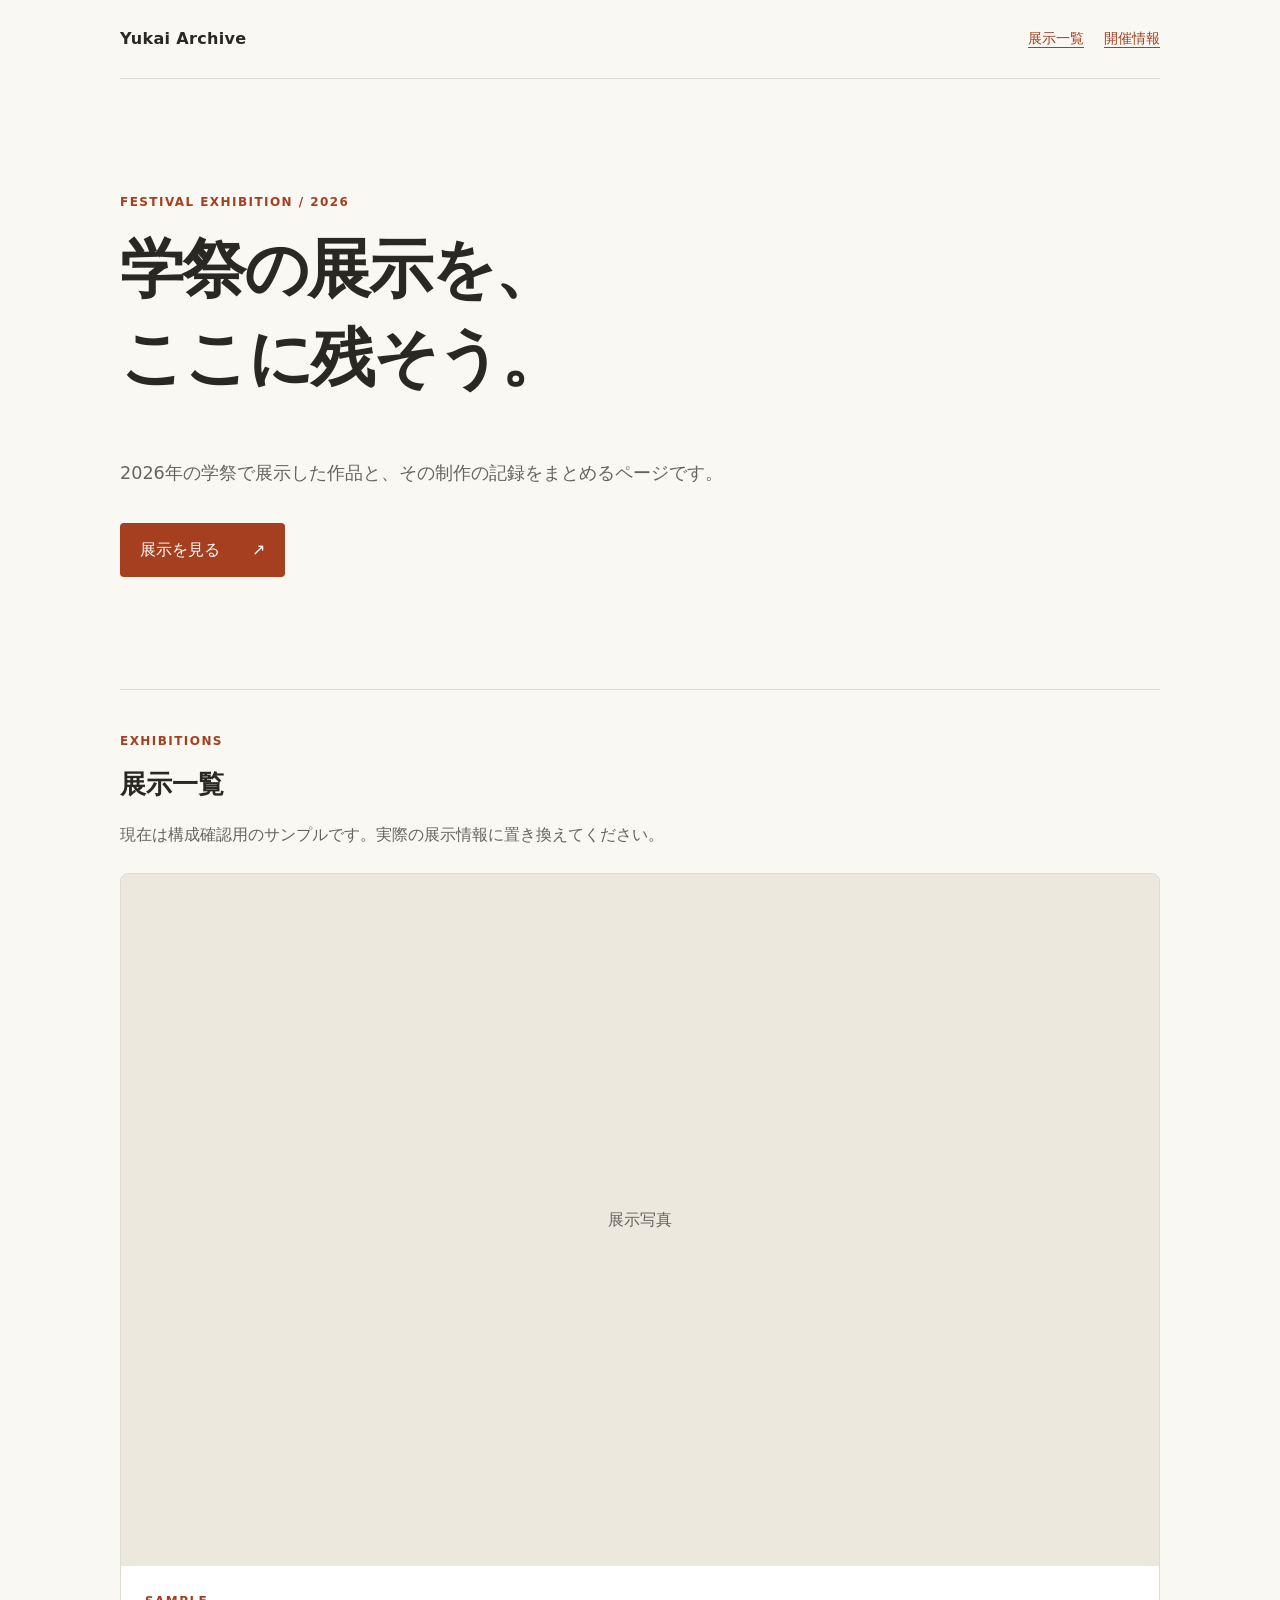
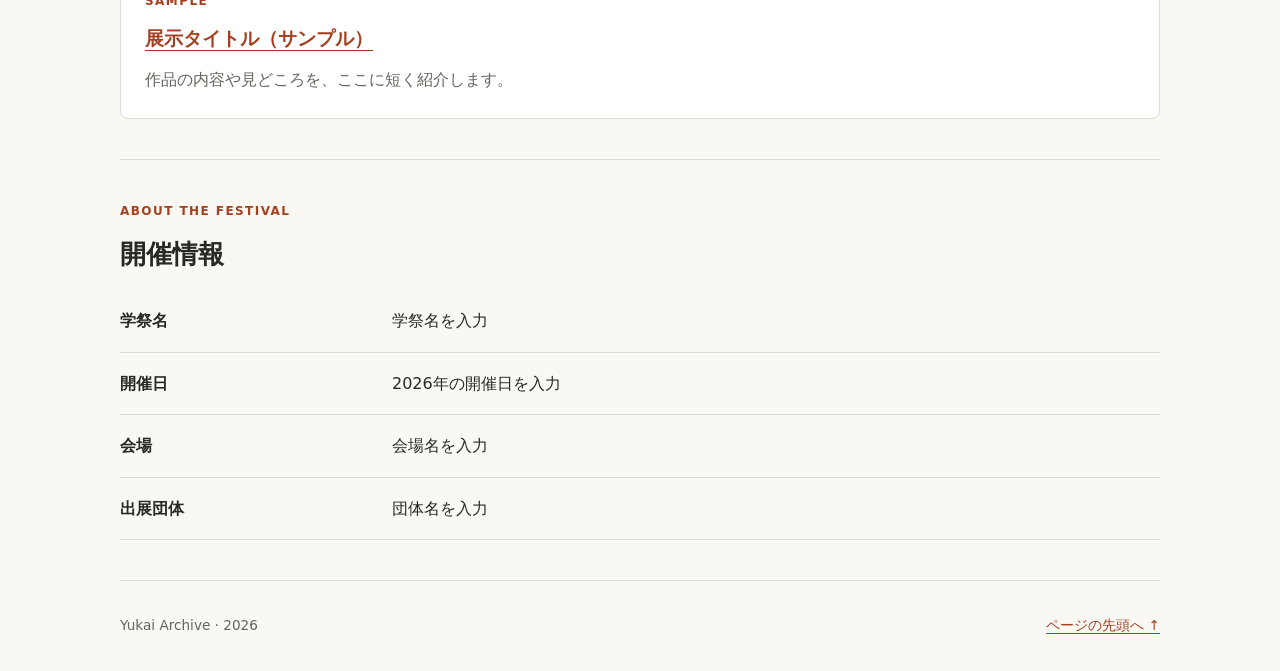
<file: docs/index.html>
<!doctype html>
<html lang="ja">
  <head>
    <meta charset="utf-8">
    <meta name="viewport" content="width=device-width, initial-scale=1">
    <title>学祭展示アーカイブ 2026 | Yukai Archive</title>
    <meta name="description" content="2026年の学祭で展示した作品を紹介するYukai Archiveです。">
    <link rel="stylesheet" href="./assets/css/style.css">
    <script src="./assets/js/script.js" defer></script>
  </head>
  <body>
    <a class="skip-link" href="#main">本文へ移動</a>
    <header class="site-header container">
      <a class="site-name" href="./">Yukai Archive</a>
      <nav aria-label="メインナビゲーション">
        <a href="#exhibits">展示一覧</a>
        <a href="#about">開催情報</a>
      </nav>
    </header>

    <main id="main" class="container">
      <section class="hero" aria-labelledby="page-title">
        <p class="eyebrow">Festival exhibition / 2026</p>
        <h1 id="page-title">学祭の展示を、<br>ここに残そう。</h1>
        <!-- TODO: 団体名や展示全体の紹介文に置き換える -->
        <p class="lead">2026年の学祭で展示した作品と、その制作の記録をまとめるページです。</p>
        <a class="button" href="#exhibits">展示を見る <span aria-hidden="true">↗</span></a>
      </section>

      <section id="exhibits" class="section" aria-labelledby="exhibits-title">
        <div class="section-heading">
          <p class="eyebrow">Exhibitions</p>
          <h2 id="exhibits-title">展示一覧</h2>
        </div>
        <p class="muted">現在は構成確認用のサンプルです。実際の展示情報に置き換えてください。</p>
        <ul class="exhibit-grid">
          <!-- TODO: このliを複製し、展示名・説明・リンクを編集する -->
          <li class="exhibit-card">
            <div class="image-placeholder" aria-hidden="true">展示写真</div>
            <div class="card-body">
              <p class="eyebrow">Sample</p>
              <h3><a href="./exhibits/sample/">展示タイトル（サンプル）</a></h3>
              <p>作品の内容や見どころを、ここに短く紹介します。</p>
            </div>
          </li>
        </ul>
      </section>

      <section id="about" class="section" aria-labelledby="about-title">
        <div class="section-heading">
          <p class="eyebrow">About the festival</p>
          <h2 id="about-title">開催情報</h2>
        </div>
        <!-- TODO: 実際の学祭・団体の情報を入力する -->
        <dl class="info-list">
          <div><dt>学祭名</dt><dd>学祭名を入力</dd></div>
          <div><dt>開催日</dt><dd>2026年の開催日を入力</dd></div>
          <div><dt>会場</dt><dd>会場名を入力</dd></div>
          <div><dt>出展団体</dt><dd>団体名を入力</dd></div>
        </dl>
      </section>
    </main>

    <footer class="site-footer container">
      <p>Yukai Archive · 2026</p>
      <a href="#main">ページの先頭へ ↑</a>
    </footer>
  </body>
</html>
</file>
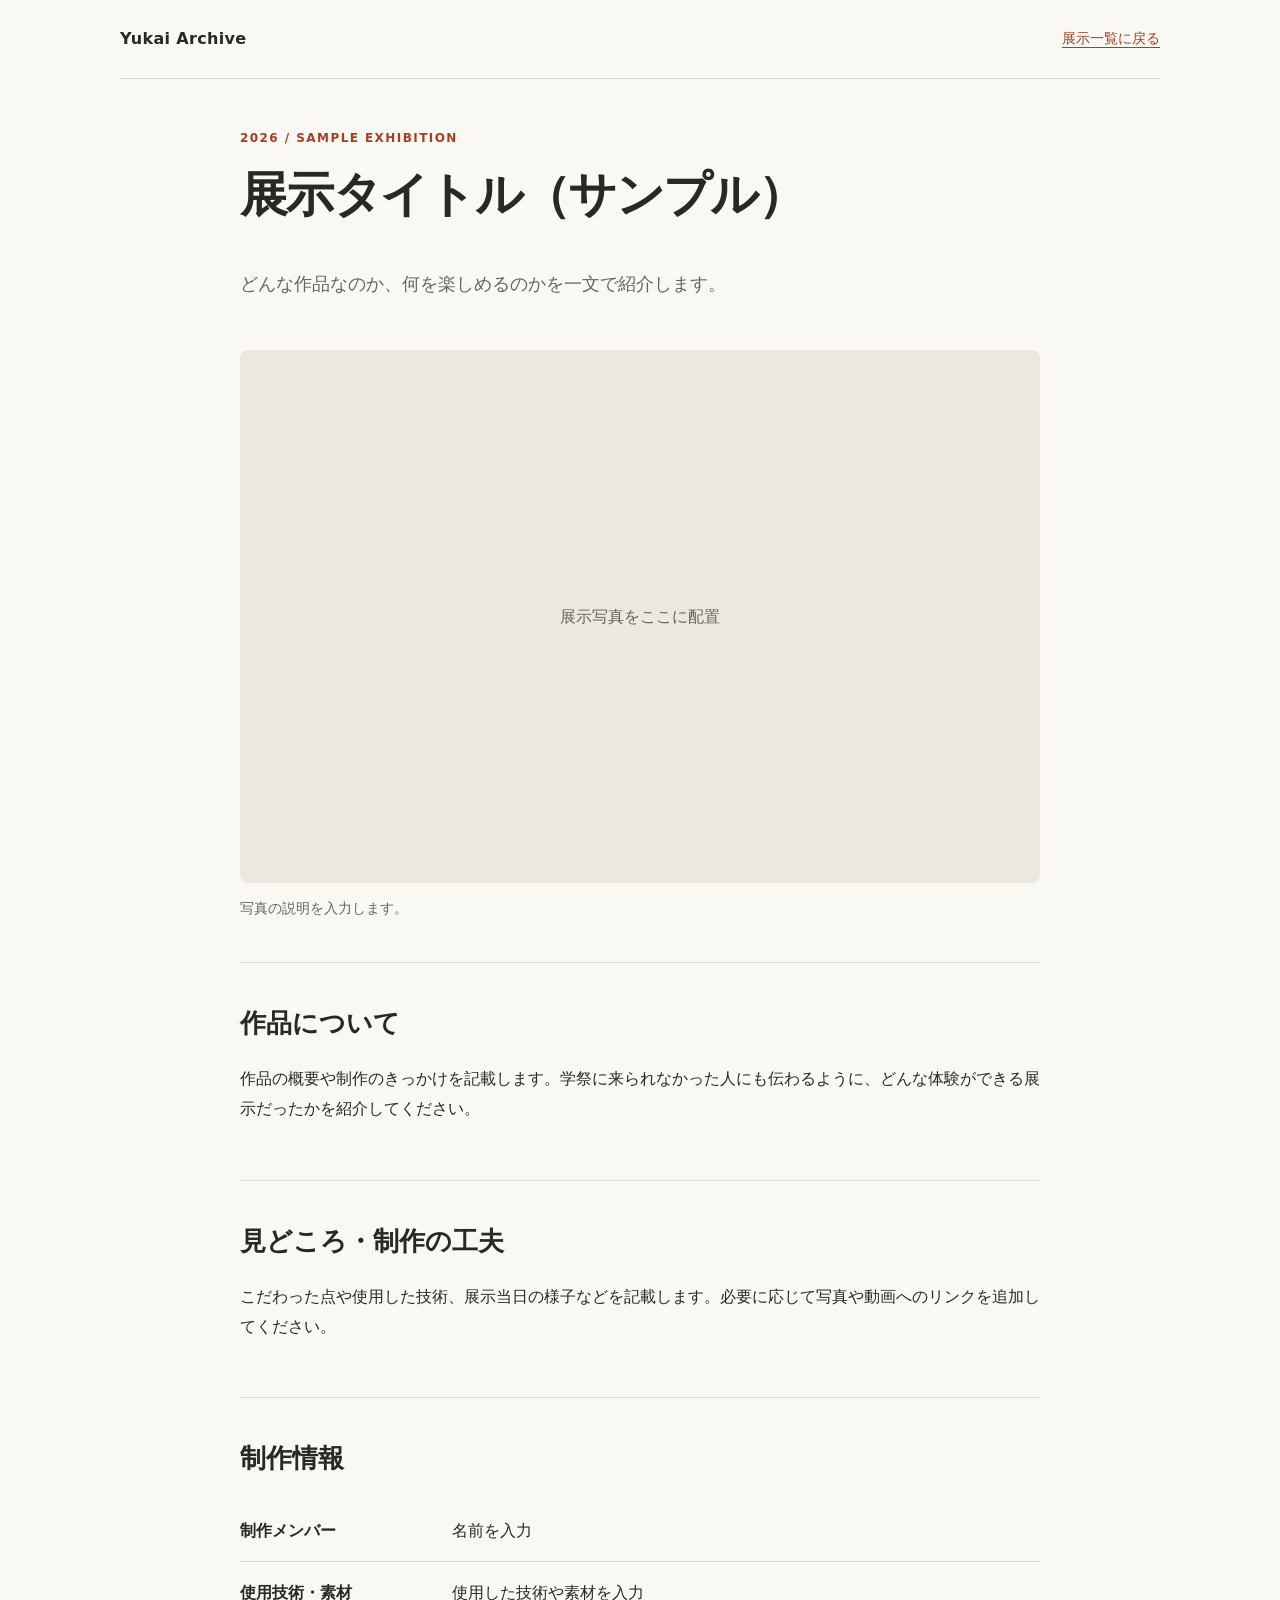
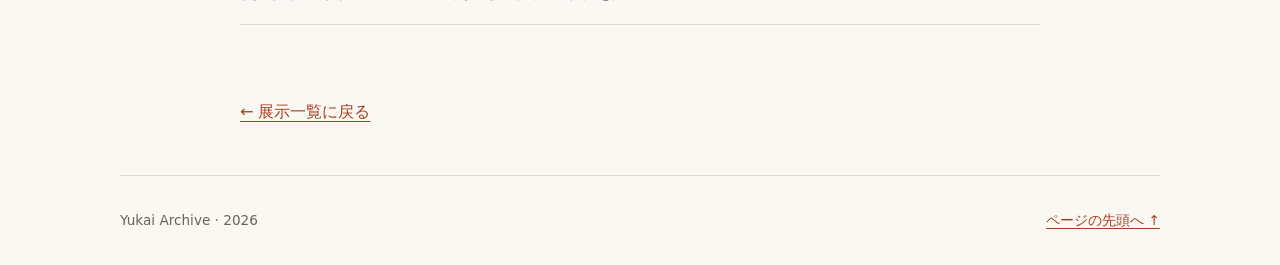
<file: docs/exhibits/sample/index.html>
<!doctype html>
<html lang="ja">
  <head>
    <meta charset="utf-8">
    <meta name="viewport" content="width=device-width, initial-scale=1">
    <!-- TODO: 展示名と概要を編集する -->
    <title>展示タイトル（サンプル） | Yukai Archive</title>
    <meta name="description" content="展示紹介ページのサンプルです。作品の概要をここに記載します。">
    <link rel="stylesheet" href="../../assets/css/style.css">
    <script src="../../assets/js/script.js" defer></script>
  </head>
  <body>
    <a class="skip-link" href="#main">本文へ移動</a>
    <header class="site-header container">
      <a class="site-name" href="../../">Yukai Archive</a>
      <nav aria-label="メインナビゲーション">
        <a href="../../#exhibits">展示一覧に戻る</a>
      </nav>
    </header>

    <main id="main" class="container detail">
      <article>
        <header class="detail-header">
          <p class="eyebrow">2026 / Sample exhibition</p>
          <!-- TODO: 展示名と短い紹介文を編集する -->
          <h1>展示タイトル（サンプル）</h1>
          <p class="lead">どんな作品なのか、何を楽しめるのかを一文で紹介します。</p>
        </header>

        <figure>
          <!-- TODO: 写真を用意したらimg要素に置き換える。手順はREADMEを参照 -->
          <div class="image-placeholder detail-image">展示写真をここに配置</div>
          <figcaption>写真の説明を入力します。</figcaption>
        </figure>

        <section class="section" aria-labelledby="overview-title">
          <h2 id="overview-title">作品について</h2>
          <!-- TODO: 作品の目的や展示内容を説明する -->
          <p>作品の概要や制作のきっかけを記載します。学祭に来られなかった人にも伝わるように、どんな体験ができる展示だったかを紹介してください。</p>
        </section>

        <section class="section" aria-labelledby="highlights-title">
          <h2 id="highlights-title">見どころ・制作の工夫</h2>
          <!-- TODO: 見どころや制作で工夫したことを記載する -->
          <p>こだわった点や使用した技術、展示当日の様子などを記載します。必要に応じて写真や動画へのリンクを追加してください。</p>
        </section>

        <section class="section" aria-labelledby="credits-title">
          <h2 id="credits-title">制作情報</h2>
          <!-- TODO: 制作メンバーや使用技術を記載する -->
          <dl class="info-list">
            <div><dt>制作メンバー</dt><dd>名前を入力</dd></div>
            <div><dt>使用技術・素材</dt><dd>使用した技術や素材を入力</dd></div>
          </dl>
          <!-- TODO: ソースコードやデモのURLがある場合は、ここにリンクを追加する -->
        </section>
      </article>

      <p class="back-link"><a href="../../#exhibits">← 展示一覧に戻る</a></p>
    </main>

    <footer class="site-footer container">
      <p>Yukai Archive · 2026</p>
      <a href="#main">ページの先頭へ ↑</a>
    </footer>
  </body>
</html>
</file>
<file: docs/assets/css/style.css>
:root {
  color-scheme: light;
  --background: #faf8f3;
  --surface: #fff;
  --text: #292824;
  --muted: #66645d;
  --accent: #a53f20;
  --border: #dedbd2;
}

* { box-sizing: border-box; }

body {
  margin: 0;
  color: var(--text);
  background: var(--background);
  font-family: system-ui, -apple-system, "Noto Sans JP", sans-serif;
  line-height: 1.85;
  overflow-wrap: anywhere;
}

a { color: var(--accent); text-underline-offset: 0.25em; }
a:hover { text-decoration-thickness: 2px; }
a:focus-visible { outline: 3px solid var(--accent); outline-offset: 5px; }
img { display: block; max-width: 100%; height: auto; }
figure { margin: 0; }
figcaption { margin-top: 0.75rem; color: var(--muted); font-size: 0.9rem; }
h1, h2, h3, p { margin-top: 0; }
h1 { font-size: clamp(2rem, 5vw, 4rem); line-height: 1.4; letter-spacing: -0.035em; }
h2 { font-size: 1.65rem; line-height: 1.5; }
h3 { margin-bottom: 0.6rem; font-size: 1.2rem; line-height: 1.6; }

.container { width: min(100% - 2.5rem, 1040px); margin-inline: auto; }
.site-header { display: flex; justify-content: space-between; align-items: center; gap: 1rem; flex-wrap: wrap; padding-block: 1.5rem; border-bottom: 1px solid var(--border); }
.site-name { color: var(--text); font-weight: 750; text-decoration: none; letter-spacing: 0.02em; }
nav { display: flex; flex-wrap: wrap; gap: 1.25rem; font-size: 0.9rem; }
.hero { padding-block: clamp(3rem, 9vw, 7rem); }
.eyebrow { margin-bottom: 0.75rem; color: var(--accent); font-size: 0.75rem; font-weight: 700; letter-spacing: 0.12em; text-transform: uppercase; }
.lead { max-width: 40rem; color: var(--muted); font-size: 1.1rem; }
.button { display: inline-flex; align-items: center; gap: 2rem; margin-top: 1rem; padding: 0.75rem 1.25rem; color: var(--surface); background: var(--accent); border-radius: 4px; text-decoration: none; }
.button:hover { text-decoration: underline; }
.section { padding-block: 2.5rem; border-top: 1px solid var(--border); }
.section-heading h2 { margin-bottom: 1rem; }
.muted { color: var(--muted); }
.exhibit-grid { display: grid; grid-template-columns: repeat(auto-fit, minmax(min(100%, 280px), 1fr)); gap: 1.5rem; margin: 1.5rem 0 0; padding: 0; list-style: none; }
.exhibit-card { overflow: hidden; background: var(--surface); border: 1px solid var(--border); border-radius: 8px; }
.image-placeholder { display: grid; place-items: center; aspect-ratio: 3 / 2; padding: 1.5rem; color: var(--muted); background: #ece8de; }
.card-body { padding: 1.5rem; }
.card-body p:last-child { margin-bottom: 0; color: var(--muted); }
.info-list { margin: 0; }
.info-list > div { display: grid; grid-template-columns: minmax(8rem, 1fr) 3fr; gap: 1rem; padding-block: 1rem; border-bottom: 1px solid var(--border); }
.info-list dt { font-weight: 700; }
.info-list dd { margin: 0; }
.detail { max-width: 800px; }
.detail-header { padding-block: 3rem 2rem; }
.detail-header h1 { font-size: clamp(1.8rem, 4vw, 3rem); }
.detail-image, .exhibit-image { width: 100%; border-radius: 8px; }
.detail figure { margin-bottom: 2.5rem; }
.back-link { margin-block: 2rem 3rem; }
.site-footer { display: flex; justify-content: space-between; flex-wrap: wrap; gap: 1rem; padding-block: 2rem; border-top: 1px solid var(--border); color: var(--muted); font-size: 0.85rem; }
.site-footer p { margin-bottom: 0; }
.skip-link { position: absolute; top: 0.5rem; left: 1rem; padding: 0.5rem 1rem; background: var(--surface); transform: translateY(-200%); }
.skip-link:focus { transform: translateY(0); }

@media (max-width: 540px) {
  .info-list > div { grid-template-columns: 1fr; gap: 0.25rem; }
  .site-header { align-items: flex-start; }
}
</file>
